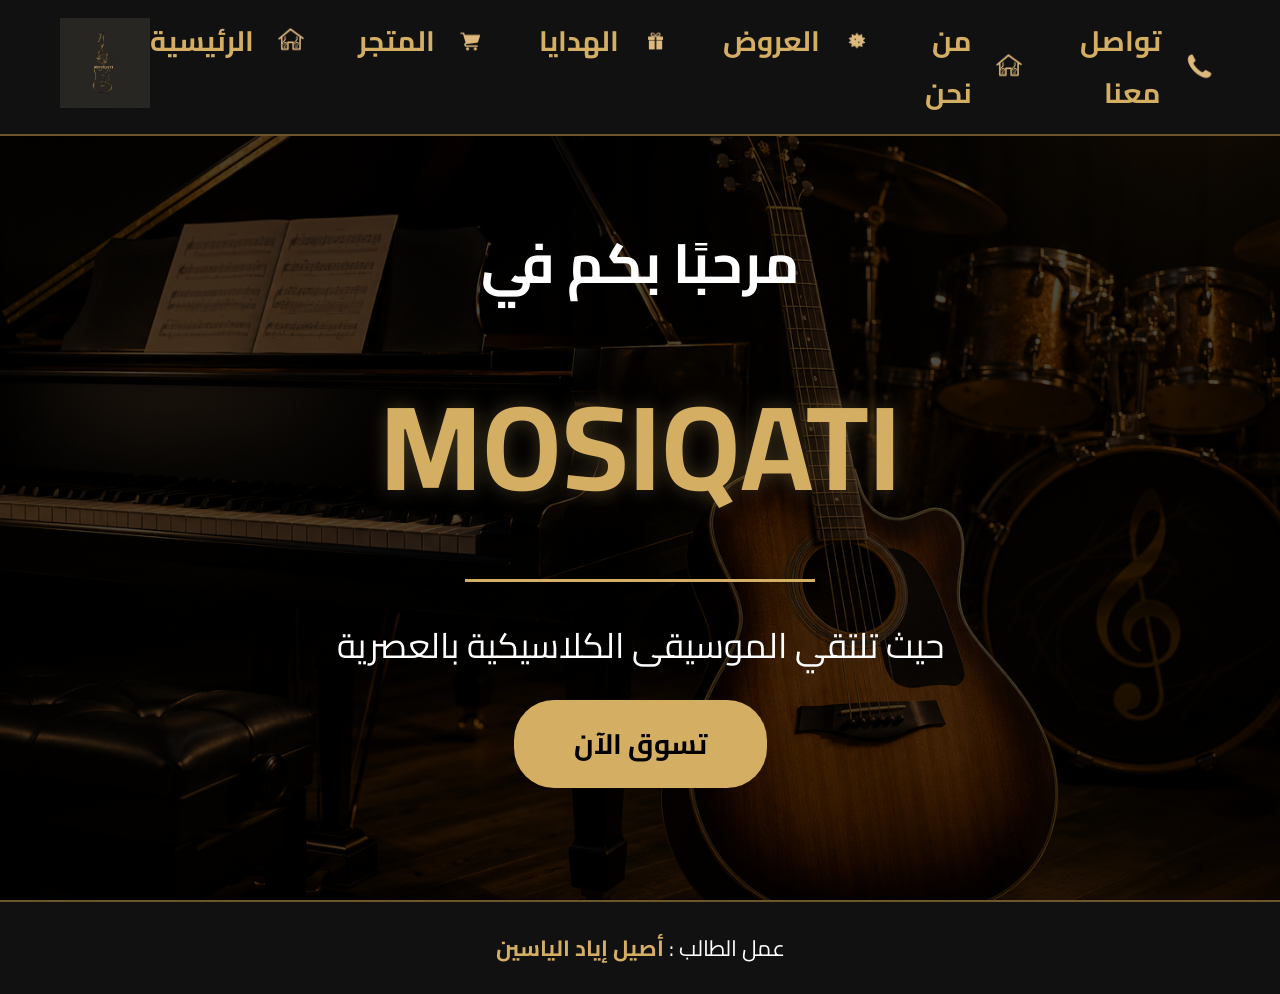
<file: index.html>
<!DOCTYPE html>
<html lang="ar" dir="rtl">

<head>

<meta charset="UTF-8">

<meta name="viewport" content="width=device-width, initial-scale=1.0">

<title>MOSIQATI</title>

<link rel="stylesheet" href="style.css">

<link href="https://fonts.googleapis.com/css2?family=Cairo:wght@300;400;700&display=swap" rel="stylesheet">

</head>

<body>

<header>

<nav class="navbar">

<ul class="nav-links">

<li>
<a href="contact.html">
<img src="images/contact-icon.png">
تواصل معنا
</a>
</li>

<li>
<a href="about.html">
<img src="images/home-icon.png">
من نحن
</a>
</li>

<li>
<a href="offers.html">
<img src="images/offer-icon.png">
العروض
</a>
</li>

<li>
<a href="gifts.html">
<img src="images/gift-icon.png">
الهدايا
</a>
</li>

<li>
<a href="store.html">
<img src="images/store-icon.png">
المتجر
</a>
</li>

<li>
<a href="index.html">
<img src="images/home-icon.png">
الرئيسية
</a>
</li>

</ul>

<div class="logo">

<img src="images/logo.png">

</div>

</nav>

</header>

<section class="hero">

<div class="hero-content">

<h2>مرحبًا بكم في</h2>

<h1>MOSIQATI</h1>

<div class="line"></div>

<p>
حيث تلتقي الموسيقى الكلاسيكية بالعصرية
</p>

<a href="store.html" class="btn">
تسوق الآن
</a>

</div>

</section>
<footer class="student-footer">

<p>
    عمل الطالب :
<span>أصيل إياد الياسين</span>
</p>

</footer>
</body>

</html>
</file>
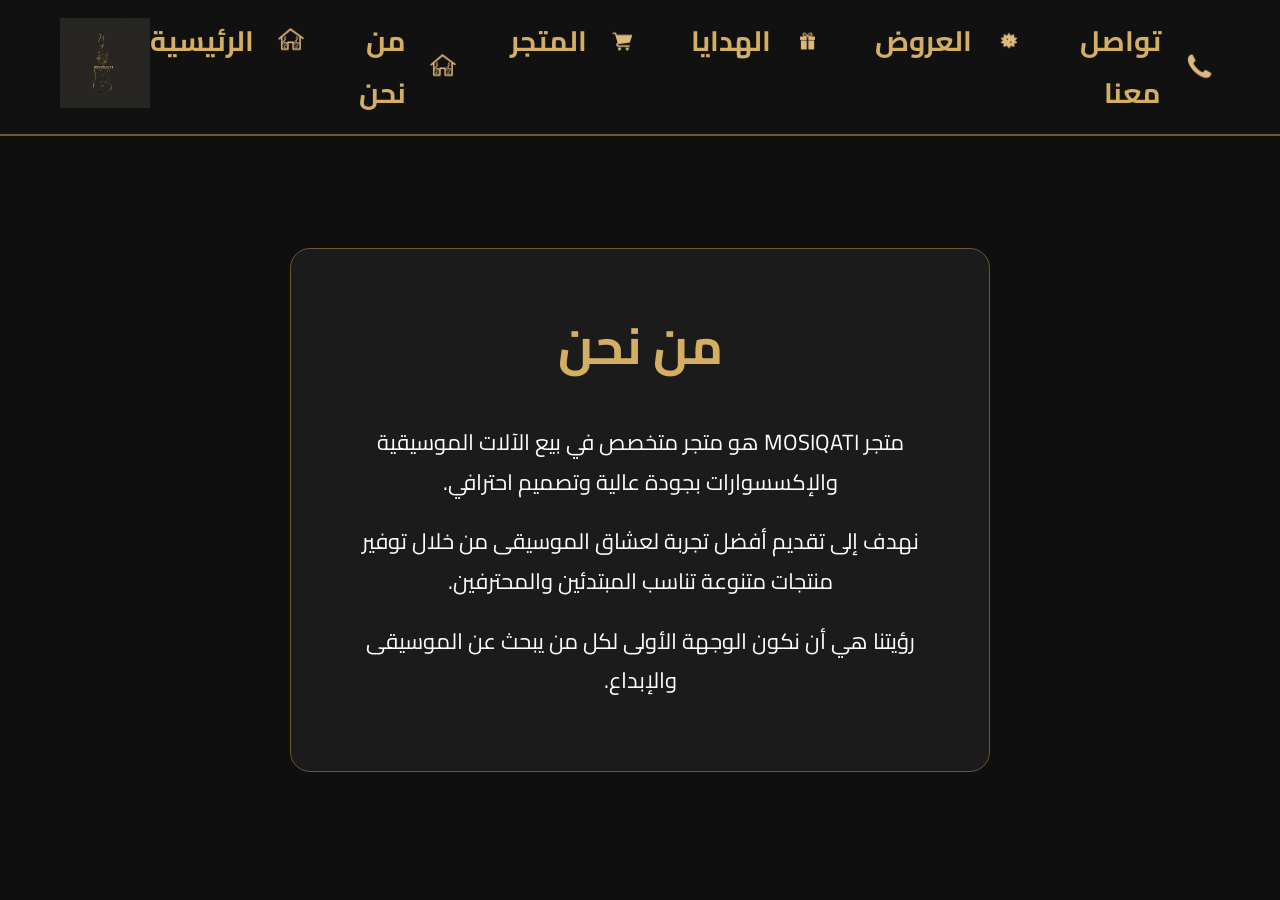
<file: about.html>
<!DOCTYPE html>
<html lang="ar" dir="rtl">

<head>

<meta charset="UTF-8">

<meta name="viewport" content="width=device-width, initial-scale=1.0">

<title>من نحن</title>

<link rel="stylesheet" href="style.css">

<link href="https://fonts.googleapis.com/css2?family=Cairo:wght@300;400;700&display=swap" rel="stylesheet">

</head>

<body>

<header>

<nav class="navbar">

<ul class="nav-links">

<li>
<a href="contact.html">
<img src="images/contact-icon.png">
تواصل معنا
</a>
</li>

<li>
<a href="offers.html">
<img src="images/offer-icon.png">
العروض
</a>
</li>

<li>
<a href="gifts.html">
<img src="images/gift-icon.png">
الهدايا
</a>
</li>

<li>
<a href="store.html">
<img src="images/store-icon.png">
المتجر
</a>
</li>

<li>
<a href="about.html">
<img src="images/home-icon.png">
من نحن
</a>
</li>

<li>
<a href="index.html">
<img src="images/home-icon.png">
الرئيسية
</a>
</li>

</ul>

<div class="logo">

<img src="images/logo.png">

</div>

</nav>

</header>

<section class="about-page">

<div class="about-box">

<h1>من نحن</h1>

<p>
متجر MOSIQATI هو متجر متخصص في بيع الآلات الموسيقية والإكسسوارات بجودة عالية وتصميم احترافي.
</p>

<p>
نهدف إلى تقديم أفضل تجربة لعشاق الموسيقى من خلال توفير منتجات متنوعة تناسب المبتدئين والمحترفين.
</p>

<p>
رؤيتنا هي أن نكون الوجهة الأولى لكل من يبحث عن الموسيقى والإبداع.
</p>

</div>

</section>

</body>

</html>
</file>
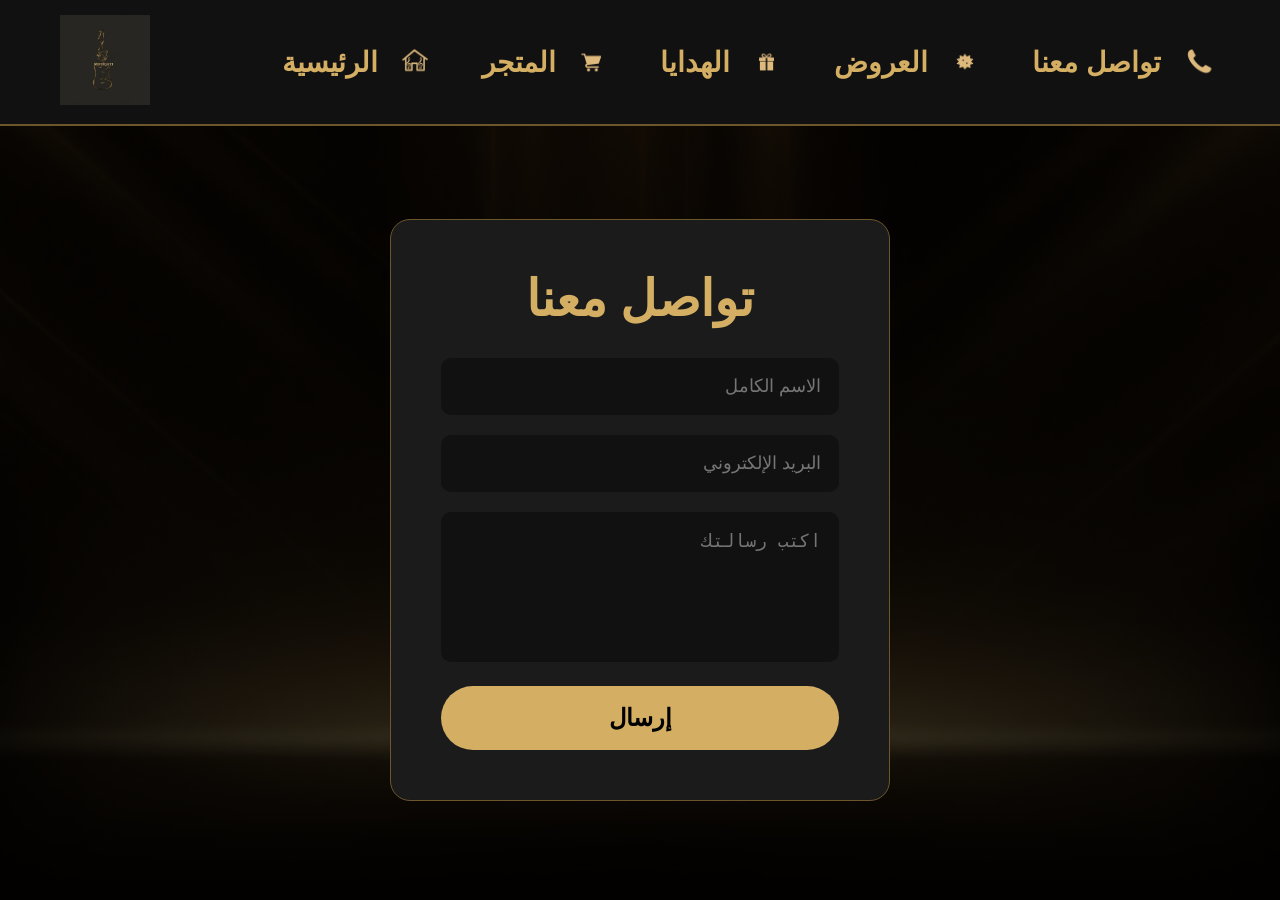
<file: contact.html>
<!DOCTYPE html>
<html lang="ar" dir="rtl">

<head>

<meta charset="UTF-8">

<meta name="viewport" content="width=device-width, initial-scale=1.0">

<title>تواصل معنا</title>

<link rel="stylesheet" href="style.css">

</head>

<body>

<header>

<nav class="navbar">

<ul class="nav-links">

<li>
<a href="contact.html">
<img src="images/contact-icon.png">
تواصل معنا
</a>
</li>

<li>
<a href="offers.html">
<img src="images/offer-icon.png">
العروض
</a>
</li>

<li>
<a href="gifts.html">
<img src="images/gift-icon.png">
الهدايا
</a>
</li>

<li>
<a href="store.html">
<img src="images/store-icon.png">
المتجر
</a>
</li>

<li>
<a href="index.html">
<img src="images/home-icon.png">
الرئيسية
</a>
</li>

</ul>

<div class="logo">

<img src="images/logo.png">

</div>

</nav>

</header>

<section class="contact-page">

<div class="contact-box">

<h1>تواصل معنا</h1>

<input type="text" placeholder="الاسم الكامل">

<input type="email" placeholder="البريد الإلكتروني">

<textarea placeholder="اكتب رسالتك"></textarea>

<button>
إرسال
</button>

</div>

</section>

</body>

</html>
</file>
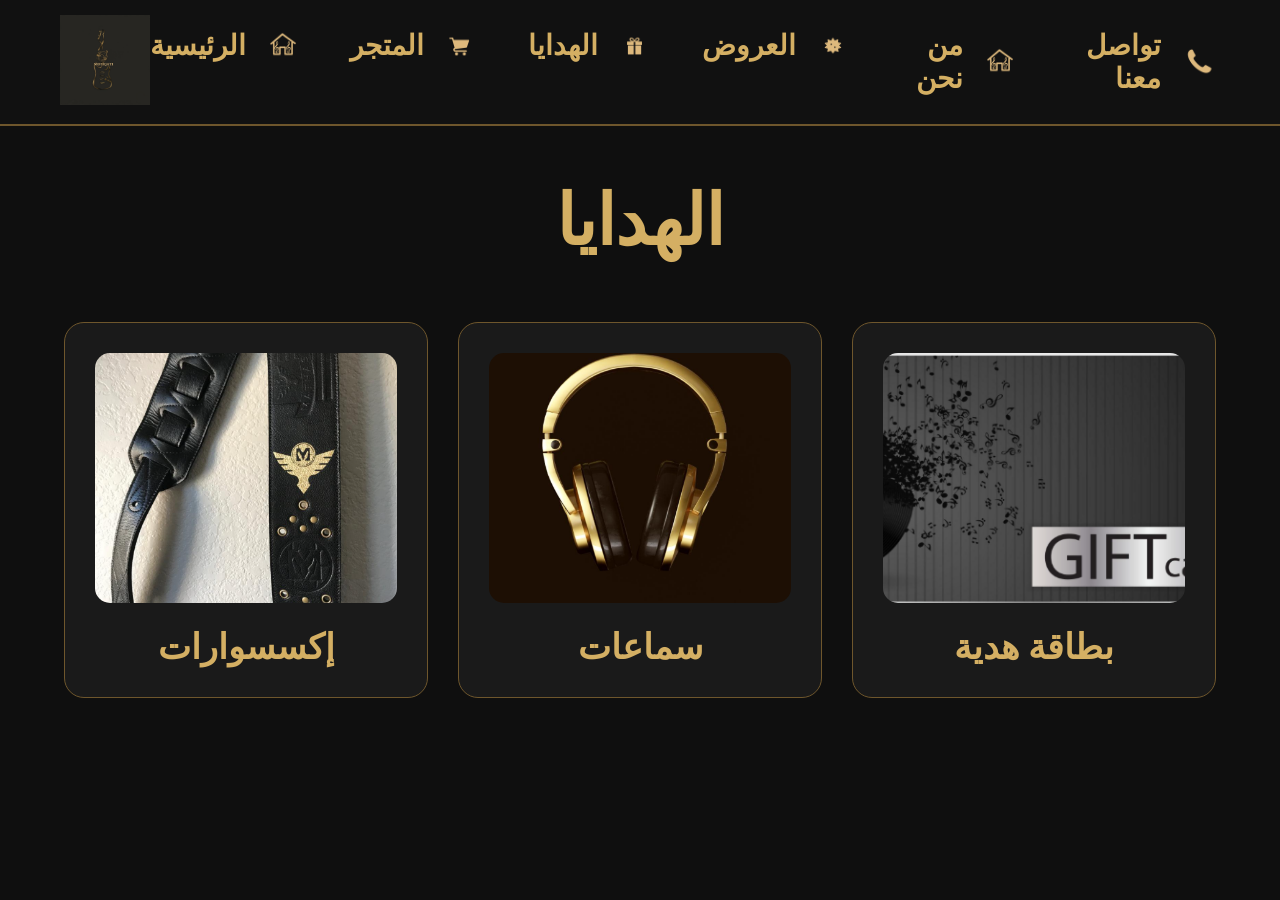
<file: gifts.html>
<!DOCTYPE html>
<html lang="ar" dir="rtl">

<head>

<meta charset="UTF-8">

<meta name="viewport" content="width=device-width, initial-scale=1.0">

<title>الهدايا</title>

<link rel="stylesheet" href="style.css">

</head>

<body>

<header>

<nav class="navbar">

<ul class="nav-links">

<li>
<a href="contact.html">
<img src="images/contact-icon.png">
تواصل معنا
</a>
</li>

<li>
<a href="about.html">
<img src="images/home-icon.png">
من نحن
</a>
</li>

<li>
<a href="offers.html">
<img src="images/offer-icon.png">
العروض
</a>
</li>

<li>
<a href="gifts.html">
<img src="images/gift-icon.png">
الهدايا
</a>
</li>

<li>
<a href="store.html">
<img src="images/store-icon.png">
المتجر
</a>
</li>

<li>
<a href="index.html">
<img src="images/home-icon.png">
الرئيسية
</a>
</li>

</ul>

<div class="logo">

<img src="images/logo.png">

</div>

</nav>

</header>

<section class="page-section">

<h1>الهدايا</h1>

<div class="cards">

<div class="card">
<img src="images/gift1.png">
<h2>بطاقة هدية</h2>
</div>

<div class="card">
<img src="images/gift2.png">
<h2>سماعات</h2>
</div>

<div class="card">
<img src="images/gift3.png">
<h2>إكسسوارات</h2>
</div>

</div>

</section>

</body>

</html>
</file>
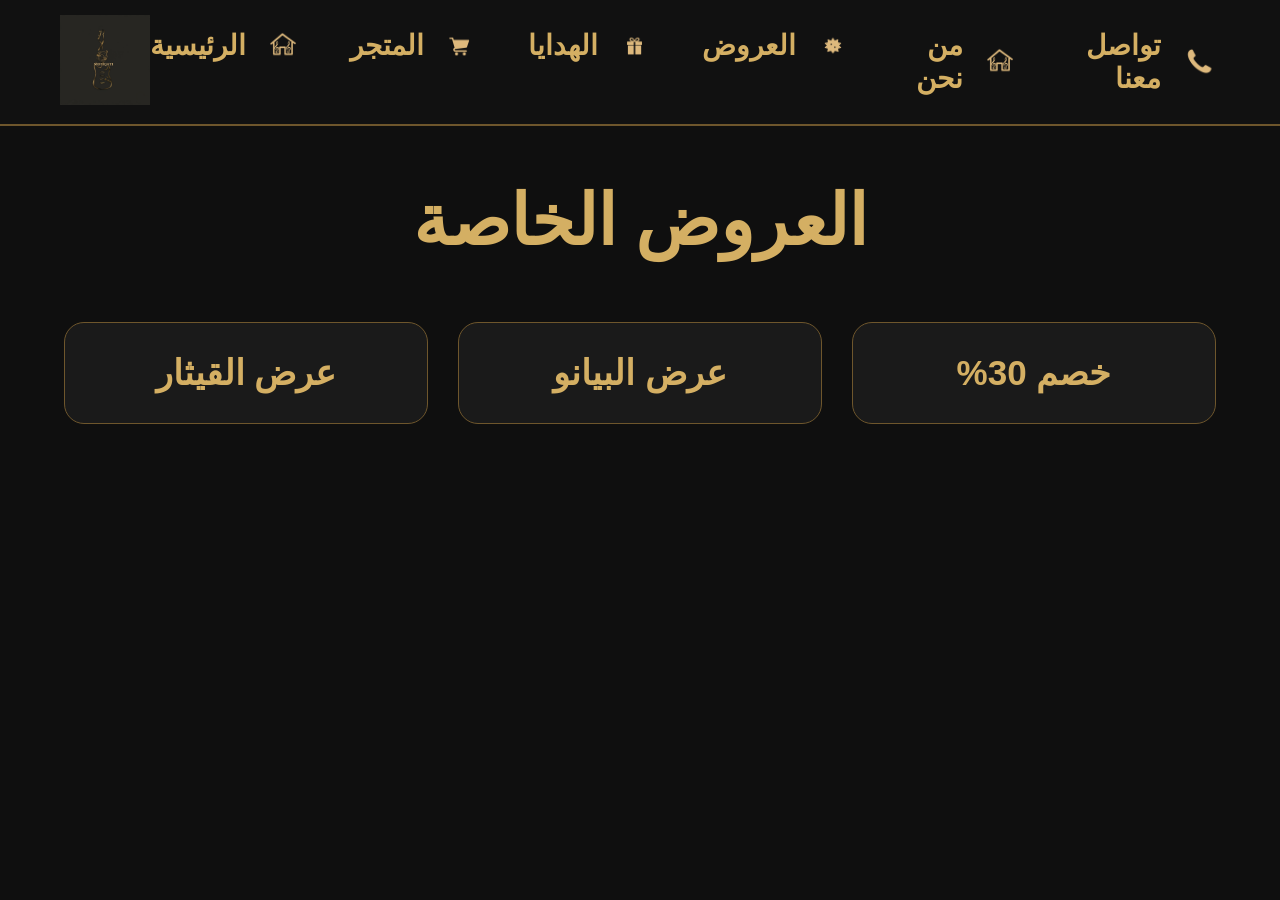
<file: offers.html>
<!DOCTYPE html>
<html lang="ar" dir="rtl">

<head>

<meta charset="UTF-8">

<meta name="viewport" content="width=device-width, initial-scale=1.0">

<title>العروض</title>

<link rel="stylesheet" href="style.css">

</head>

<body>

<header>

<nav class="navbar">

<ul class="nav-links">

<li>
<a href="contact.html">
<img src="images/contact-icon.png">
تواصل معنا
</a>
</li>

<li>
<a href="about.html">
<img src="images/home-icon.png">
من نحن
</a>
</li>

<li>
<a href="offers.html">
<img src="images/offer-icon.png">
العروض
</a>
</li>

<li>
<a href="gifts.html">
<img src="images/gift-icon.png">
الهدايا
</a>
</li>

<li>
<a href="store.html">
<img src="images/store-icon.png">
المتجر
</a>
</li>

<li>
<a href="index.html">
<img src="images/home-icon.png">
الرئيسية
</a>
</li>

</ul>

<div class="logo">

<img src="images/logo.png">

</div>

</nav>

</header>

<section class="page-section">

<h1>العروض الخاصة</h1>

<div class="cards">

<div class="card">
<h2>خصم 30%</h2>
</div>

<div class="card">
<h2>عرض البيانو</h2>
</div>

<div class="card">
<h2>عرض القيثار</h2>
</div>

</div>

</section>

</body>

</html>
</file>
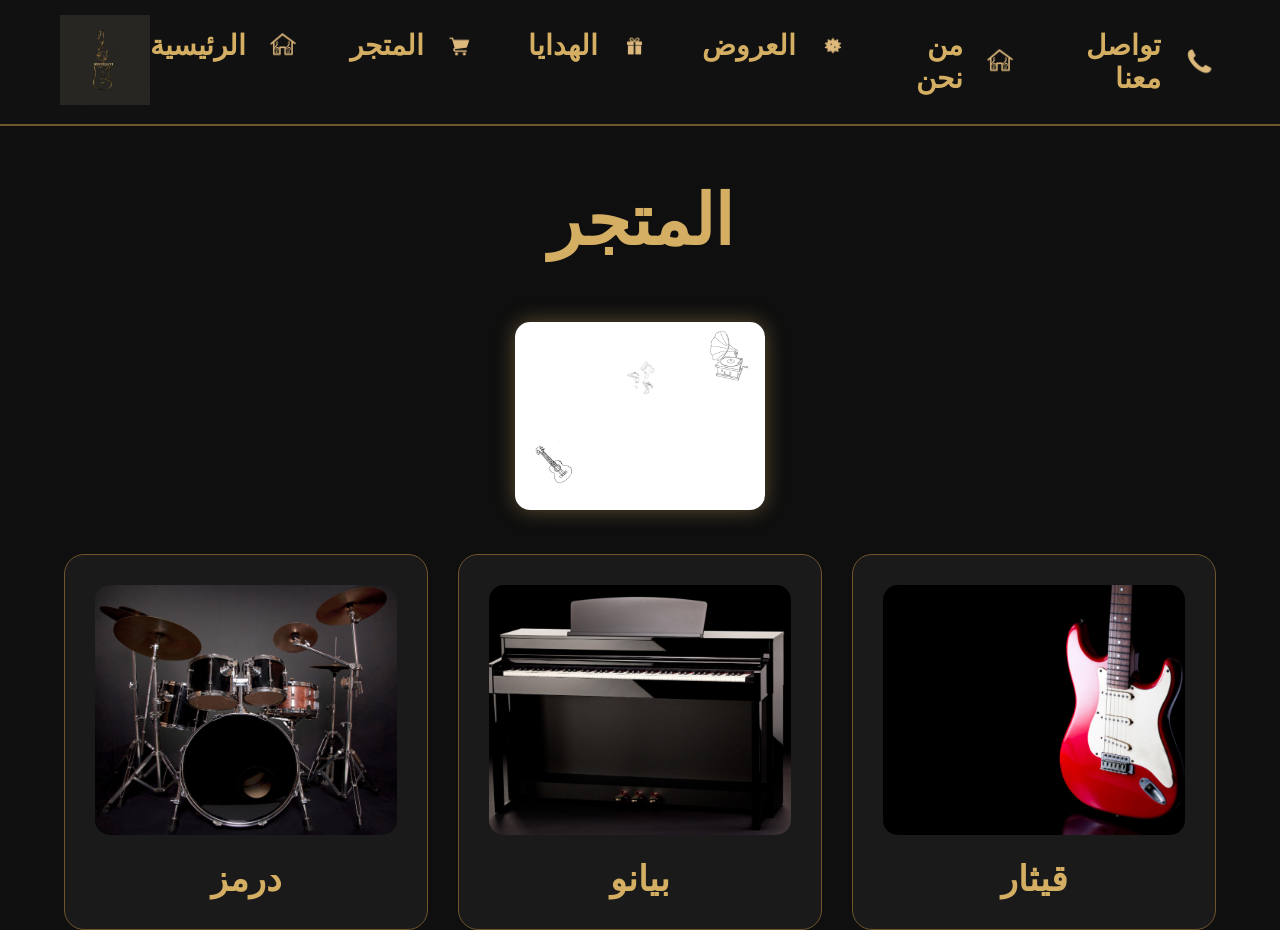
<file: store.html>
<!DOCTYPE html>
<html lang="ar" dir="rtl">

<head>

<meta charset="UTF-8">

<meta name="viewport" content="width=device-width, initial-scale=1.0">

<title>المتجر</title>

<link rel="stylesheet" href="style.css">

</head>

<body>

<header>

<nav class="navbar">

<ul class="nav-links">

<li>
<a href="contact.html">
<img src="images/contact-icon.png">
تواصل معنا
</a>
</li>

<li>
<a href="about.html">
<img src="images/home-icon.png">
من نحن
</a>
</li>

<li>
<a href="offers.html">
<img src="images/offer-icon.png">
العروض
</a>
</li>

<li>
<a href="gifts.html">
<img src="images/gift-icon.png">
الهدايا
</a>
</li>

<li>
<a href="store.html">
<img src="images/store-icon.png">
المتجر
</a>
</li>

<li>
<a href="index.html">
<img src="images/home-icon.png">
الرئيسية
</a>
</li>

</ul>

<div class="logo">

<img src="images/logo.png">

</div>

</nav>

</header>

<section class="page-section">

<h1>المتجر</h1>

<div class="promo">

<img src="images/promo.gif">

</div>

<div class="cards">

<div class="card">
<img src="images/guitar1.png">
<h2>قيثار</h2>
</div>

<div class="card">
<img src="images/piano1.png">
<h2>بيانو</h2>
</div>

<div class="card">
<img src="images/drums1.png">
<h2>درمز</h2>
</div>

</div>

</section>

</body>

</html>
</file>
<file: style.css>
*{
    margin:0;
    padding:0;
    box-sizing:border-box;
}

body{
    font-family:'Cairo',sans-serif;
    background:#0f0f0f;
    color:white;
}

/* NAVBAR */

.navbar{

    position:fixed;

    top:0;

    width:100%;

    display:flex;

    justify-content:space-between;

    align-items:center;

    padding:15px 60px;

    background:#111;

    border-bottom:2px solid #6e562c;

    z-index:1000;
}

/* LOGO */

.logo img{

    width:90px;
}

/* NAV LINKS */

.nav-links{

    display:flex;

    gap:45px;

    list-style:none;
}

.nav-links a{

    display:flex;

    align-items:center;

    gap:14px;

    text-decoration:none;

    color:#d4af63;

    font-size:28px;

    font-weight:bold;

    transition:0.3s;
}

.nav-links a:hover{

    color:white;

    transform:translateY(-3px);
}

/* ICONS */

.nav-links img{

    width:45px;

    filter:
    brightness(0)
    saturate(100%)
    invert(79%)
    sepia(31%)
    saturate(479%)
    hue-rotate(356deg)
    brightness(93%)
    contrast(88%);
}

/* HERO */

.hero{

    height:100vh;

    background:
    linear-gradient(
    rgba(0,0,0,0.7),
    rgba(0,0,0,0.7)),

    url('images/guitar-bg.png');

    background-size:cover;

    background-position:center;

    background-repeat:no-repeat;

    display:flex;

    justify-content:center;

    align-items:center;

    text-align:center;
}

/* HERO CONTENT */

.hero-content{

    margin-top:80px;
}

.hero h2{

    font-size:55px;
}

.hero h1{

    font-size:120px;

    color:#d4af63;

    margin:20px 0;

    text-shadow:0 0 20px rgba(212,175,99,0.3);
}

/* LINE */

.line{

    width:350px;

    height:3px;

    background:#d4af63;

    margin:auto;

    margin-bottom:30px;
}

/* HERO TEXT */

.hero p{

    font-size:35px;

    margin-bottom:40px;
}

/* BUTTON */

.btn{

    background:#d4af63;

    color:black;

    padding:18px 60px;

    border-radius:40px;

    text-decoration:none;

    font-size:28px;

    font-weight:bold;

    transition:0.3s;
}

.btn:hover{

    background:white;

    transform:scale(1.05);
}

/* PAGES */

.page-section{

    min-height:100vh;

    padding-top:180px;

    text-align:center;
}

.page-section h1{

    font-size:70px;

    color:#d4af63;

    margin-bottom:60px;
}

/* CARDS */

.cards{

    width:90%;

    margin:auto;

    display:grid;

    grid-template-columns:
    repeat(auto-fit,minmax(280px,1fr));

    gap:30px;
}

.card{

    background:#1a1a1a;

    padding:30px;

    border-radius:20px;

    border:1px solid #6e562c;

    transition:0.3s;
}

.card:hover{

    transform:translateY(-10px);
}

.card img{

    width:100%;

    height:250px;

    object-fit:cover;

    border-radius:15px;

    margin-bottom:20px;
}

.card h2{

    color:#d4af63;

    font-size:35px;
}

/* CONTACT PAGE */

.contact-page{

    min-height:100vh;

    background:
    linear-gradient(
    rgba(0,0,0,0.8),
    rgba(0,0,0,0.8)),

    url('images/contact-bg.png');

    background-size:cover;

    background-position:center;

    display:flex;

    justify-content:center;

    align-items:center;

    padding-top:120px;
}

.contact-box{

    width:500px;

    background:#1b1b1b;

    padding:50px;

    border-radius:20px;

    border:1px solid #6e562c;
}

.contact-box h1{

    color:#d4af63;

    text-align:center;

    margin-bottom:30px;

    font-size:50px;
}

.contact-box input,
.contact-box textarea{

    width:100%;

    margin-bottom:20px;

    padding:18px;

    border:none;

    border-radius:10px;

    background:#111;

    color:white;

    font-size:18px;
}

.contact-box textarea{

    height:150px;

    resize:none;
}

.contact-box button{

    width:100%;

    padding:18px;

    border:none;

    border-radius:40px;

    background:#d4af63;

    color:black;

    font-size:24px;

    font-weight:bold;

    cursor:pointer;

    transition:0.3s;
}

.contact-box button:hover{

    background:white;
}

/* RESPONSIVE */

@media(max-width:1000px){

    .navbar{

        flex-direction:column;

        gap:20px;

        padding:20px;
    }

    .nav-links{

        flex-wrap:wrap;

        justify-content:center;

        gap:20px;
    }

    .nav-links a{

        font-size:20px;
    }

    .nav-links img{

        width:30px;
    }

    .hero h1{

        font-size:70px;
    }

    .hero h2{

        font-size:35px;
    }

    .hero p{

        font-size:22px;
    }

    .line{

        width:220px;
    }

}

.student-footer{

    background:#111;

    padding:25px;

    text-align:center;

    border-top:2px solid #6e562c;
}

.student-footer p{

    font-size:22px;

    color:white;
}

.student-footer span{

    color:#d4af63;

    font-weight:bold;
}
.about-page{

    min-height:100vh;

    display:flex;

    justify-content:center;

    align-items:center;

    padding-top:120px;
}

.about-box{

    width:700px;

    background:#1b1b1b;

    padding:50px;

    border-radius:20px;

    border:1px solid #6e562c;

    text-align:center;
}

.about-box h1{

    color:#d4af63;

    margin-bottom:30px;

    font-size:50px;
}

.about-box p{

    font-size:22px;

    margin-bottom:20px;

    line-height:1.8;
}
/* PROMO ANIMATION */

.promo{

    text-align:center;

    margin-bottom:40px;
}

.promo img{

    width:250px;

    border-radius:15px;

    box-shadow:0 0 20px rgba(212,175,99,0.4);
}
</file>
